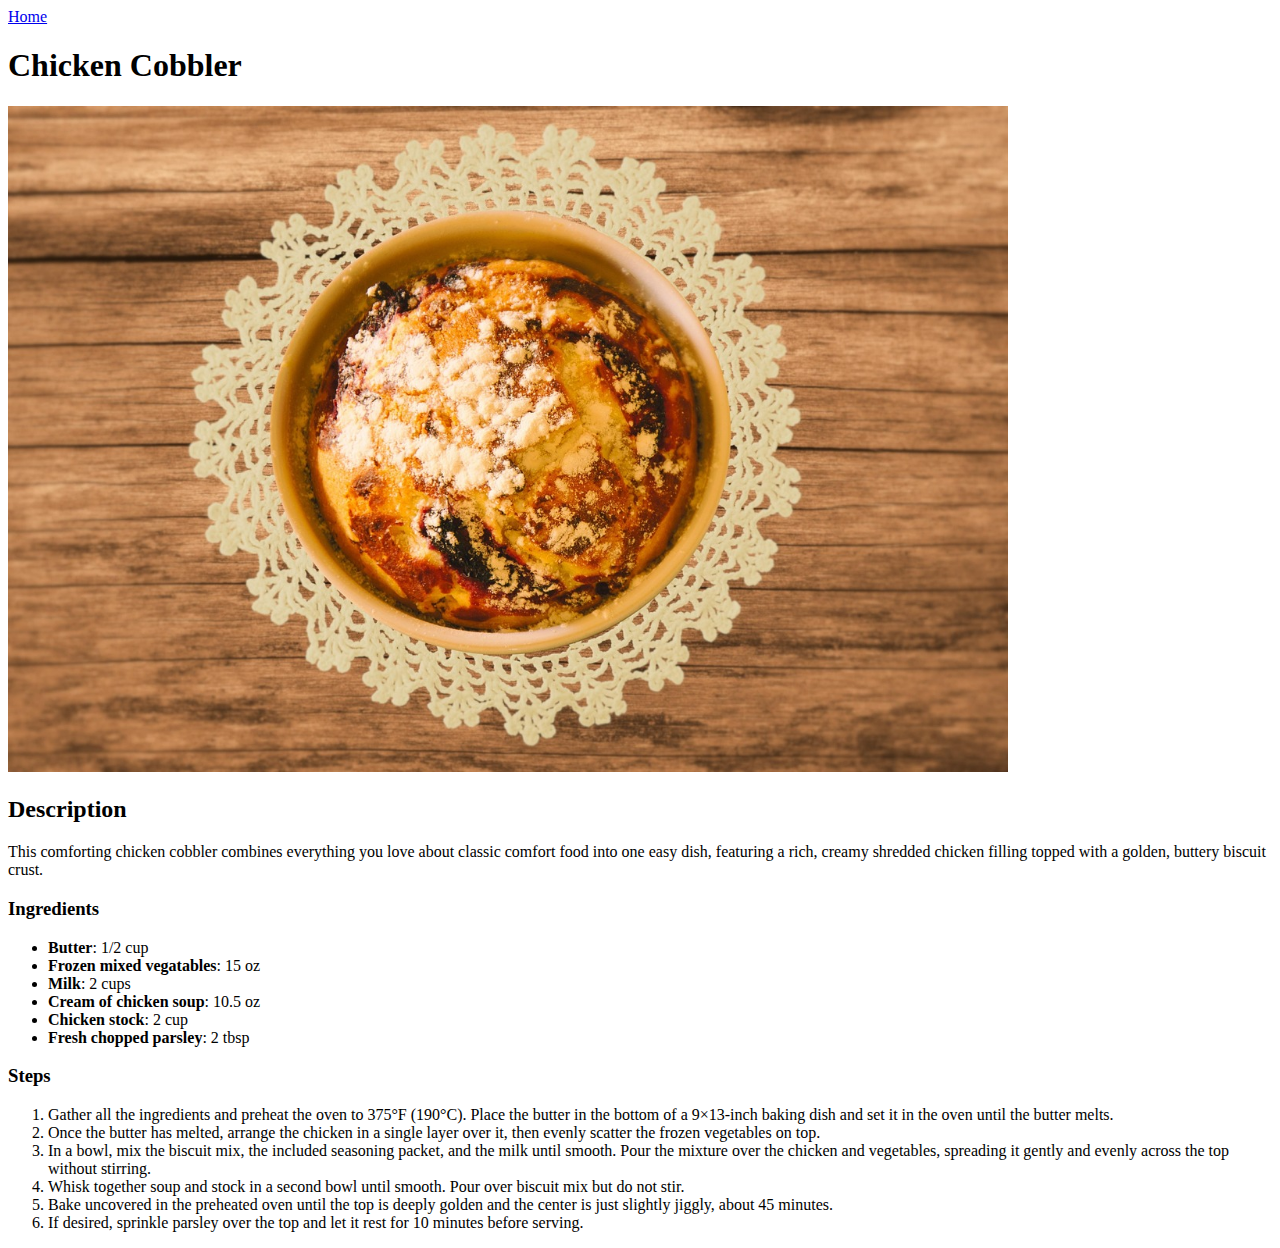
<file: recipes/chicken-cobbler.html>
<!DOCTYPE html>
<html lang="en">
<head>
    <meta charset="UTF-8">
    <meta name="viewport" content="width=device-width, initial-scale=1.0">
    <title>Document</title>
</head>
<body>
    <a href="../index.html">Home</a>
    <h1>Chicken Cobbler</h1>
    <img src="../images/chicken-cobbler.jpg" alt="A cobbler dish served in a dish with beige decoration" width="1000">
    <h2>Description</h2>
    <p>This comforting chicken cobbler combines everything you love about classic comfort food into one easy dish, featuring a rich, creamy shredded chicken filling topped with a golden, buttery biscuit crust.</p>
    <h3>Ingredients</h3>
    <ul>
        <li><strong>Butter</strong>: 1/2 cup</li>
        <li><strong>Frozen mixed vegatables</strong>: 15 oz</li>
        <li><strong>Milk</strong>: 2 cups</li>
        <li><strong>Cream of chicken soup</strong>: 10.5 oz</li>
        <li><strong>Chicken stock</strong>: 2 cup</li>
        <li><strong>Fresh chopped parsley</strong>: 2 tbsp</li>
    </ul>
    <h3>Steps</h3>
    <ol>
        <li>Gather all the ingredients and preheat the oven to 375°F (190°C). Place the butter in the bottom of a 9&times;13-inch baking dish and set it in the oven until the butter melts.</li>
        <li>Once the butter has melted, arrange the chicken in a single layer over it, then evenly scatter the frozen vegetables on top.</li>
        <li>In a bowl, mix the biscuit mix, the included seasoning packet, and the milk until smooth. Pour the mixture over the chicken and vegetables, spreading it gently and evenly across the top without stirring.</li>
        <li>Whisk together soup and stock in a second bowl until smooth. Pour over biscuit mix but do not stir.</li>
        <li>Bake uncovered in the preheated oven until the top is deeply golden and the center is just slightly jiggly, about 45 minutes.</li>
        <li>If desired, sprinkle parsley over the top and let it rest for 10 minutes before serving.</li>
    </ol>
</body>
</html>
</file>
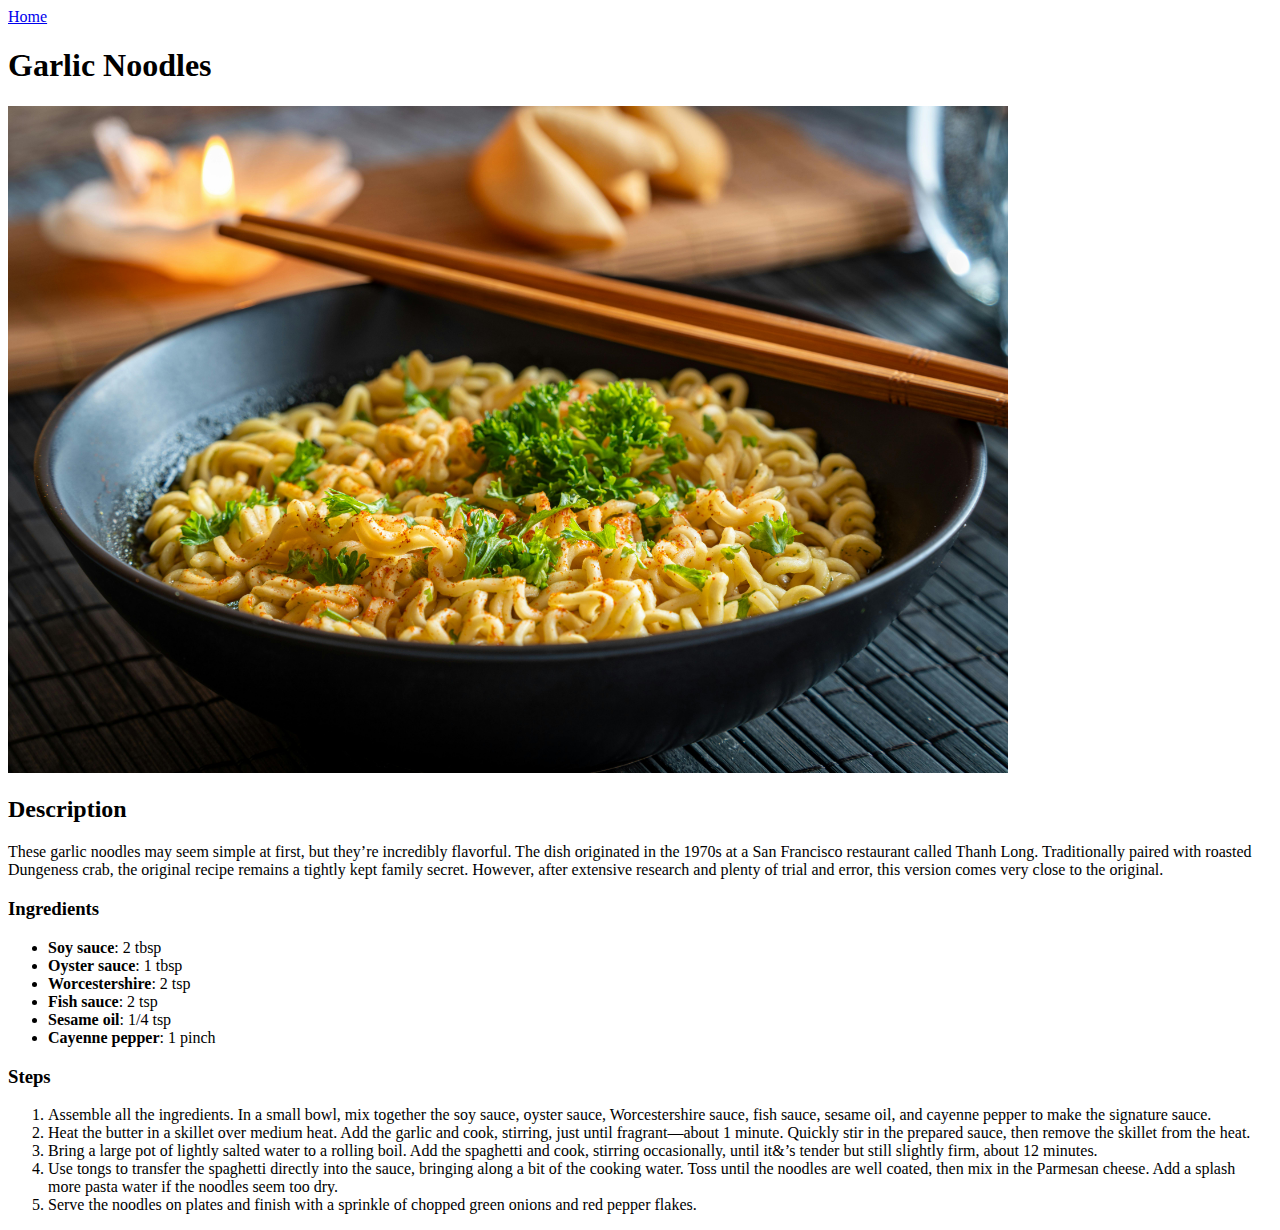
<file: recipes/garlic-noodles.html>
<!DOCTYPE html>
<html lang="en">
<head>
    <meta charset="UTF-8">
    <meta name="viewport" content="width=device-width, initial-scale=1.0">
    <title>Document</title>
</head>
<body>
    <a href="../index.html">Home</a>
    <h1>Garlic Noodles</h1>
    <img src="../images/garlic-noodles.jpg" alt="A garlic noodles garnished with parsley and served in a black round dish" width="1000">
    <h2>Description</h2>
    <p>These garlic noodles may seem simple at first, but they&rsquo;re incredibly flavorful. The dish originated in the 1970s at a San Francisco restaurant called Thanh Long. Traditionally paired with roasted Dungeness crab, the original recipe remains a tightly kept family secret. However, after extensive research and plenty of trial and error, this version comes very close to the original.</p>
    <h3>Ingredients</h3>
    <!-- This is just for the secret sauce, there's a extra ingredients for the noodles -->
    <ul>
        <li><strong>Soy sauce</strong>: 2 tbsp</li>
        <li><strong>Oyster sauce</strong>: 1 tbsp</li>
        <li><strong>Worcestershire</strong>: 2 tsp</li>
        <li><strong>Fish sauce</strong>: 2 tsp</li>
        <li><strong>Sesame oil</strong>: 1/4 tsp</li>
        <li><strong>Cayenne pepper</strong>: 1 pinch</li>
    </ul>
    <h3>Steps</h3>
    <ol>
        <li>Assemble all the ingredients. In a small bowl, mix together the soy sauce, oyster sauce, Worcestershire sauce, fish sauce, sesame oil, and cayenne pepper to make the signature sauce.</li>
        <li>Heat the butter in a skillet over medium heat. Add the garlic and cook, stirring, just until fragrant—about 1 minute. Quickly stir in the prepared sauce, then remove the skillet from the heat.</li>
        <li>Bring a large pot of lightly salted water to a rolling boil. Add the spaghetti and cook, stirring occasionally, until it&&rsquo;s tender but still slightly firm, about 12 minutes.</li>
        <li>Use tongs to transfer the spaghetti directly into the sauce, bringing along a bit of the cooking water. Toss until the noodles are well coated, then mix in the Parmesan cheese. Add a splash more pasta water if the noodles seem too dry.</li>
        <li>Serve the noodles on plates and finish with a sprinkle of chopped green onions and red pepper flakes.</li>
    </ol>
</body>
</html>
</file>
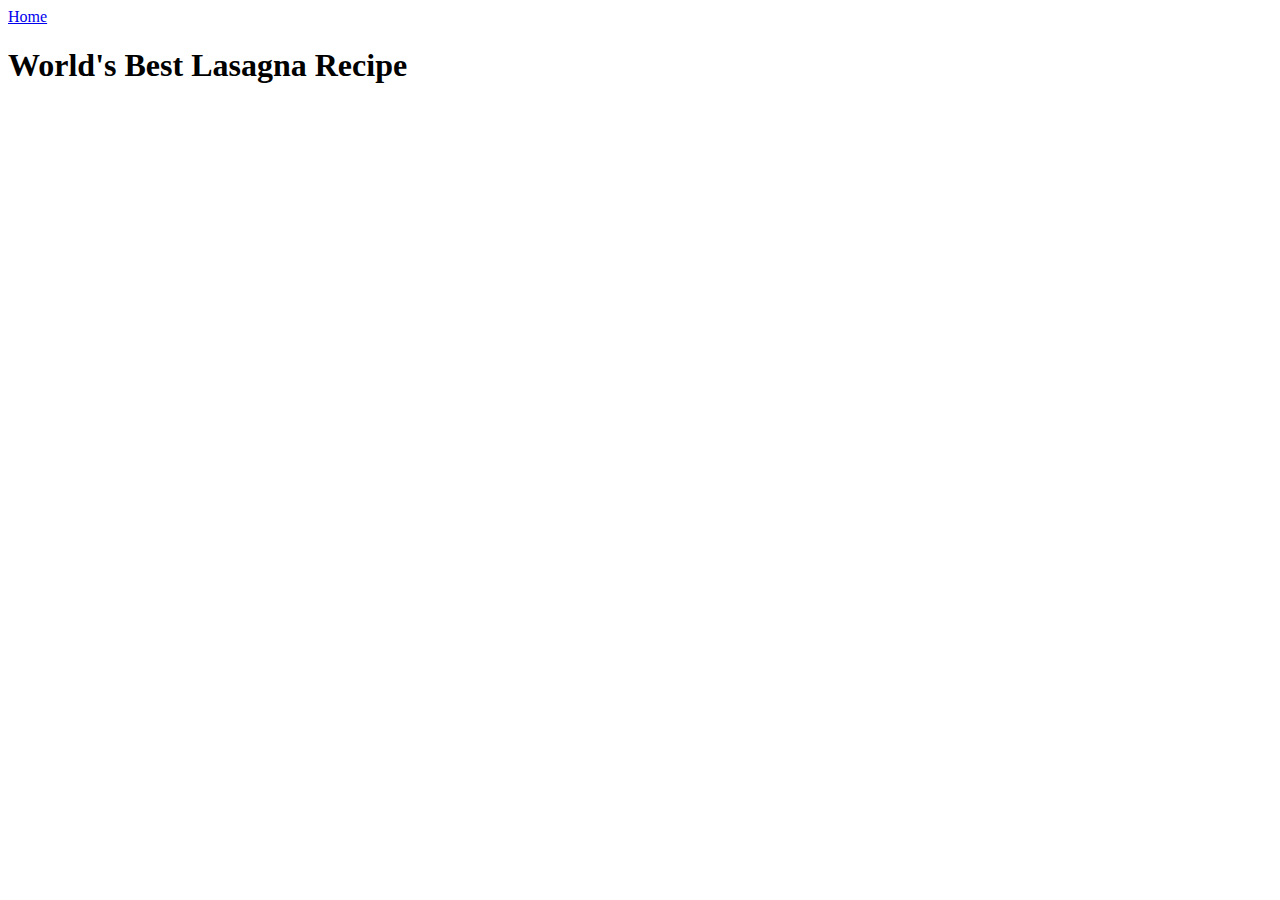
<file: recipes/lasagna.html>
<!DOCTYPE html>
<html lang="en">
<head>
    <meta charset="UTF-8">
    <meta name="viewport" content="width=device-width, initial-scale=1.0">
    <title>Document</title>
</head>
<body>
    <a href="../index.html">Home</a>
    <h1>World's Best Lasagna Recipe</h1>
</body>
</html>
</file>
